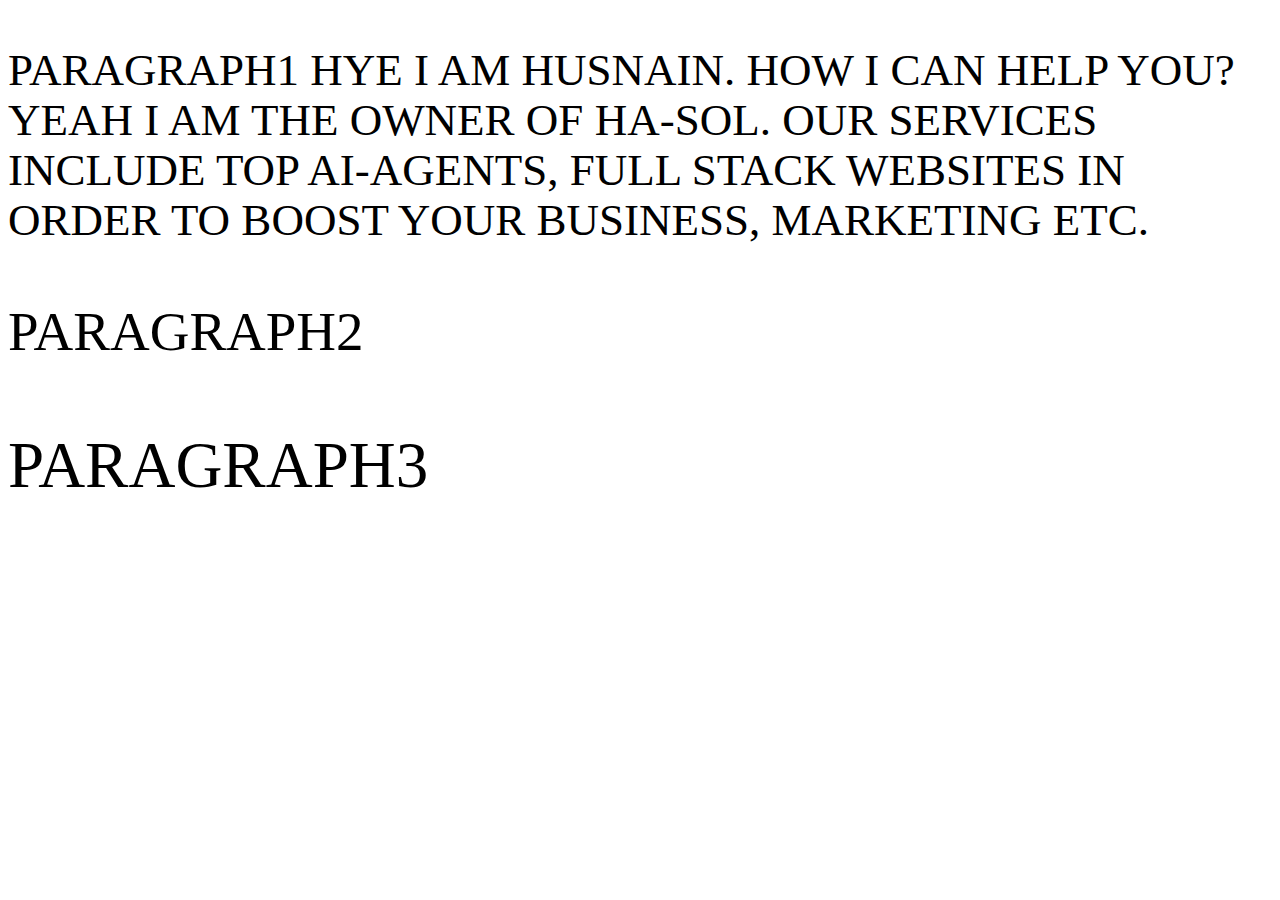
<file: index.html>
<!DOCTYPE html>
<html lang="en">
<head>
    <meta charset="UTF-8">
    <meta name="viewport" content="width=device-width, initial-scale=1.0">
    <title>Learning CSS</title>
    <!-- Internal Css -->
     <!-- <style>
        span{
            background-color: black;
            color: blanchedalmond;
            font-size: xx-large;
        }
     </style> -->
     <link rel="stylesheet" href="index.css">
</head>
<body>
   <!-- 1-> Inline styling applying css properties inside the html tag
    <h1 style="color:red">HELLO from HA-Sol</h1>
Internal css
    <span>Hye! Husnain from HA-Sol how i can help you?</span>
External css
 <h2>Haste make waste</h2>
 Id Selector
    <h3 id="headingone">
Hola! Kuma tale tale du
    </h3>
    Class Selector -->
<!-- <p class="sample-data"> -->
    <!-- HTml, Css, Js -->
<!-- </p> -->

<!-- <p>Lorem ipsum dolor sit amet, consectetur adipisicing elit. Animi, quo!</p> -->
<!-- <h1>Lorem ipsum dolor sit amet.</h1> -->
<!-- <a href="https://www.google.com">Click me</a> -->

<!-- Font weight -->
<!-- <h1 id="g1">heading1</h1>
<h1 id="g2">heading2</h1>
<h1 id="g3">heading3</h1>
<h1 id="g4">hedaing4</h1> -->

<p id="para1">Paragraph1 hye i am husnain. How i can help you? Yeah i am the owner of HA-Sol. Our services include top ai-agents, Full stack websites in order to boost your business, Marketing etc.</p>
<p id="para2">Paragraph2</p>
<p id="para3">Paragraph3</p>


</body>
</html>
</file>
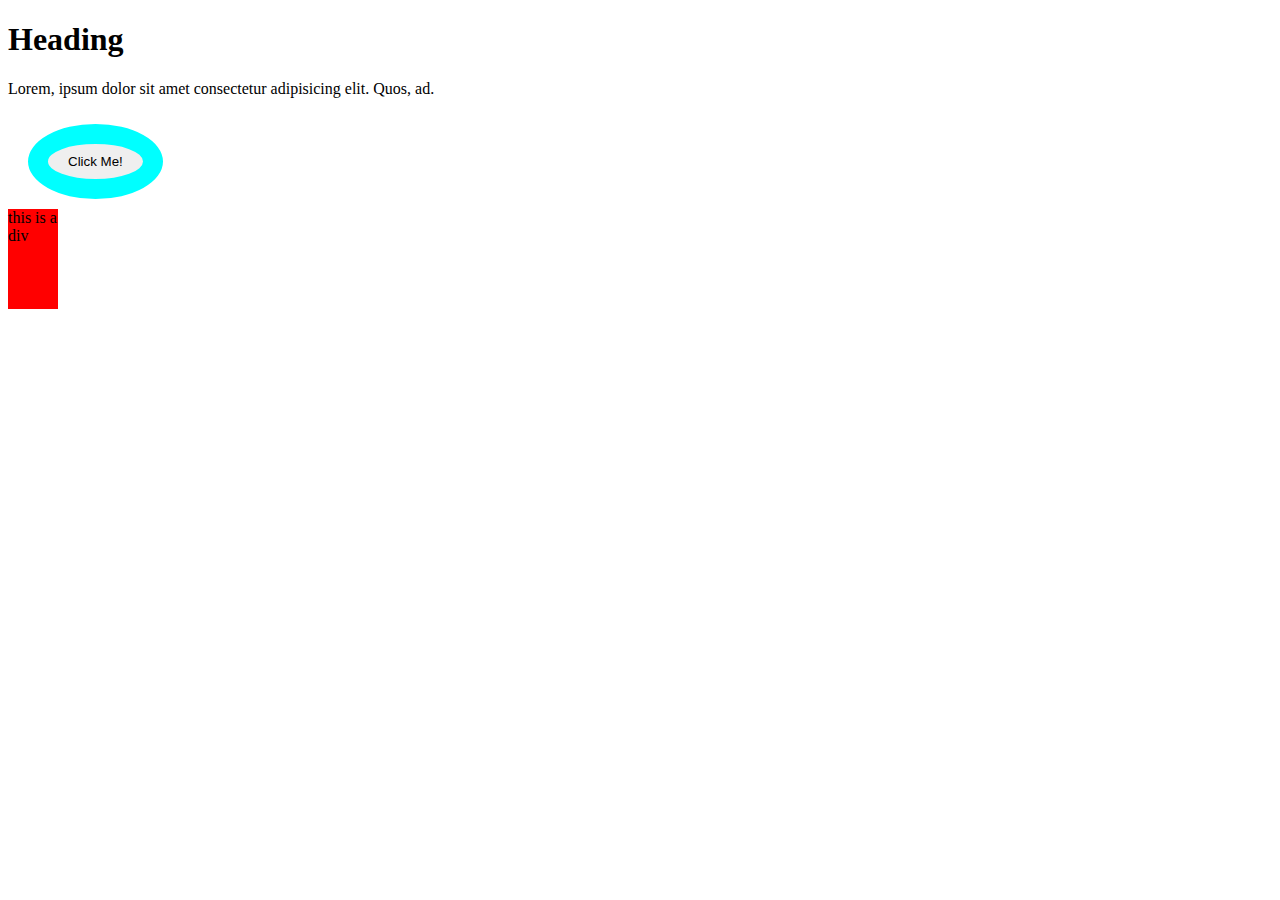
<file: boxmodel/index.html>
<!DOCTYPE html>
<html lang="en">
<head>
    <meta charset="UTF-8">
    <meta name="viewport" content="width=device-width, initial-scale=1.0">
    <title>Box Model in CSS</title>
    <link rel="stylesheet" href="index.css">
</head>
<body>
    <h1>Heading</h1>
    <p>Lorem, ipsum dolor sit amet consectetur adipisicing elit. Quos, ad.</p>
    <button>Click Me!</button>
    <div>
this is a div
    </div>
</body>
</html>
</file>
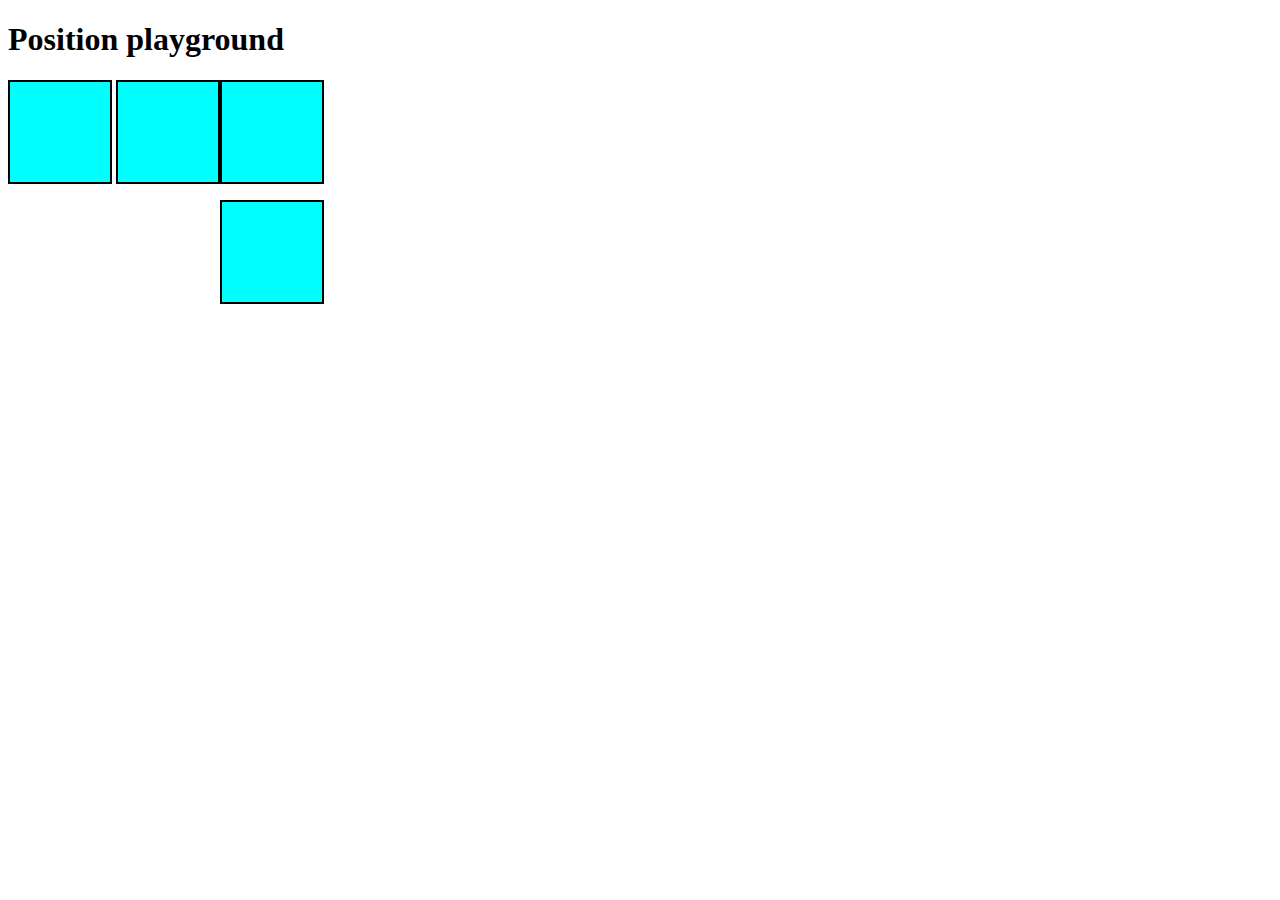
<file: display/index.html>
<!DOCTYPE html>
<html lang="en">
  <head>
    <meta charset="UTF-8" />
    <meta name="viewport" content="width=device-width, initial-scale=1.0" />
    <title>Display concepts</title>
    <link rel="stylesheet" href="iindex.css" />
  </head>
  <body>
    <!-- block element -->
    <!-- <div>this is a div</div> -->
    <!-- Inline element -->
    <!-- <button>Click me</button>  -->
    <!-- <h1>display playground</h1>
   <div style="background-color: red;">Box 1</div>
   <div style="background-color:chocolate ;">Box 2</div>
   <div style="background-color: aqua;">Box 3</div> -->
    <!-- <div>Hye Box here</div> -->

    <h1>Position playground</h1>
    
      <div id="box1"></div>
      <div id="box2"></div>
      <div id="box3"></div>
      <div id="box4"></div>
    
  </body>
</html>
</file>
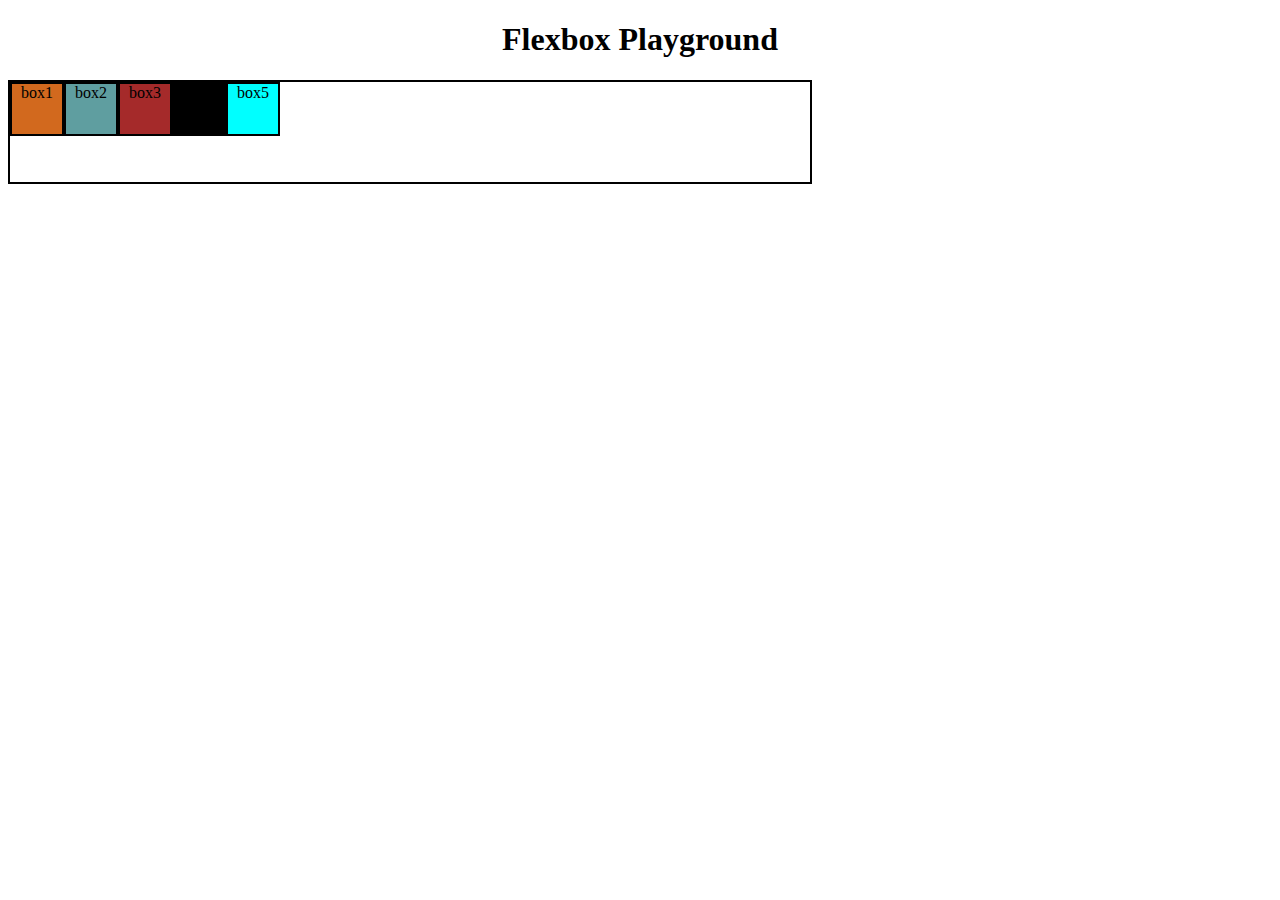
<file: Flexbox/index.html>
<!DOCTYPE html>
<html lang="en">
<head>
    <meta charset="UTF-8">
    <meta name="viewport" content="width=device-width, initial-scale=1.0">
    <title>Flexbox</title>
    <link rel="stylesheet" href="index.css">
</head>
<body>
    <h1>Flexbox Playground</h1>
    <div id="container">
<div id="box1">box1</div>
<div id="box2">box2</div>
<div id="box3">box3</div>
<div id="box4">box4</div>
<div id="box5">box5</div>

    </div>
</body>
</html>
</file>
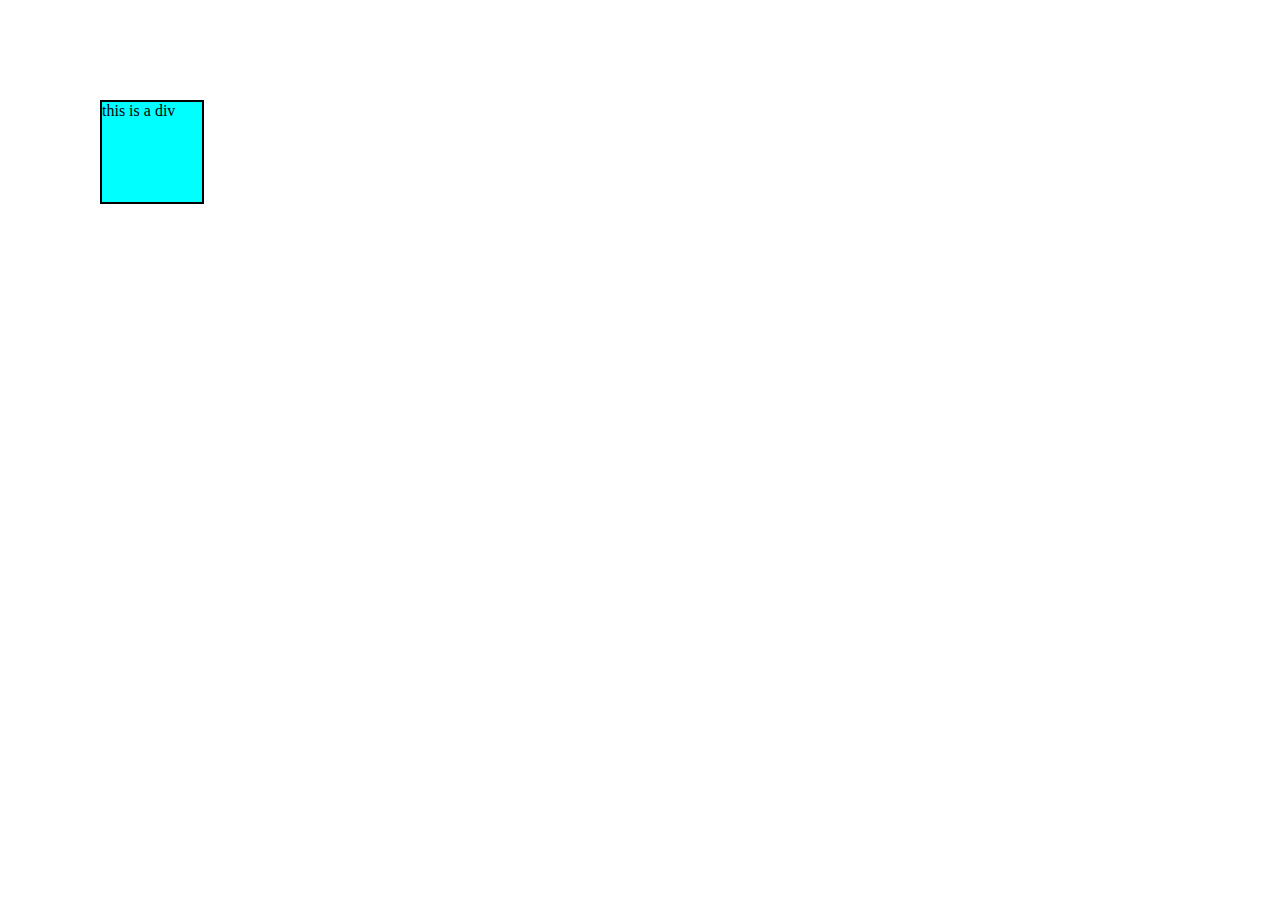
<file: level 5/index.html>
<!DOCTYPE html>
<html lang="en">
<head>
    <meta charset="UTF-8">
    <meta name="viewport" content="width=device-width, initial-scale=1.0">
    <title>Level 5</title>
    <link rel="stylesheet" href="index.css">
</head>
<body>
    <div>this is a div</div>
</body>
</html>
</file>
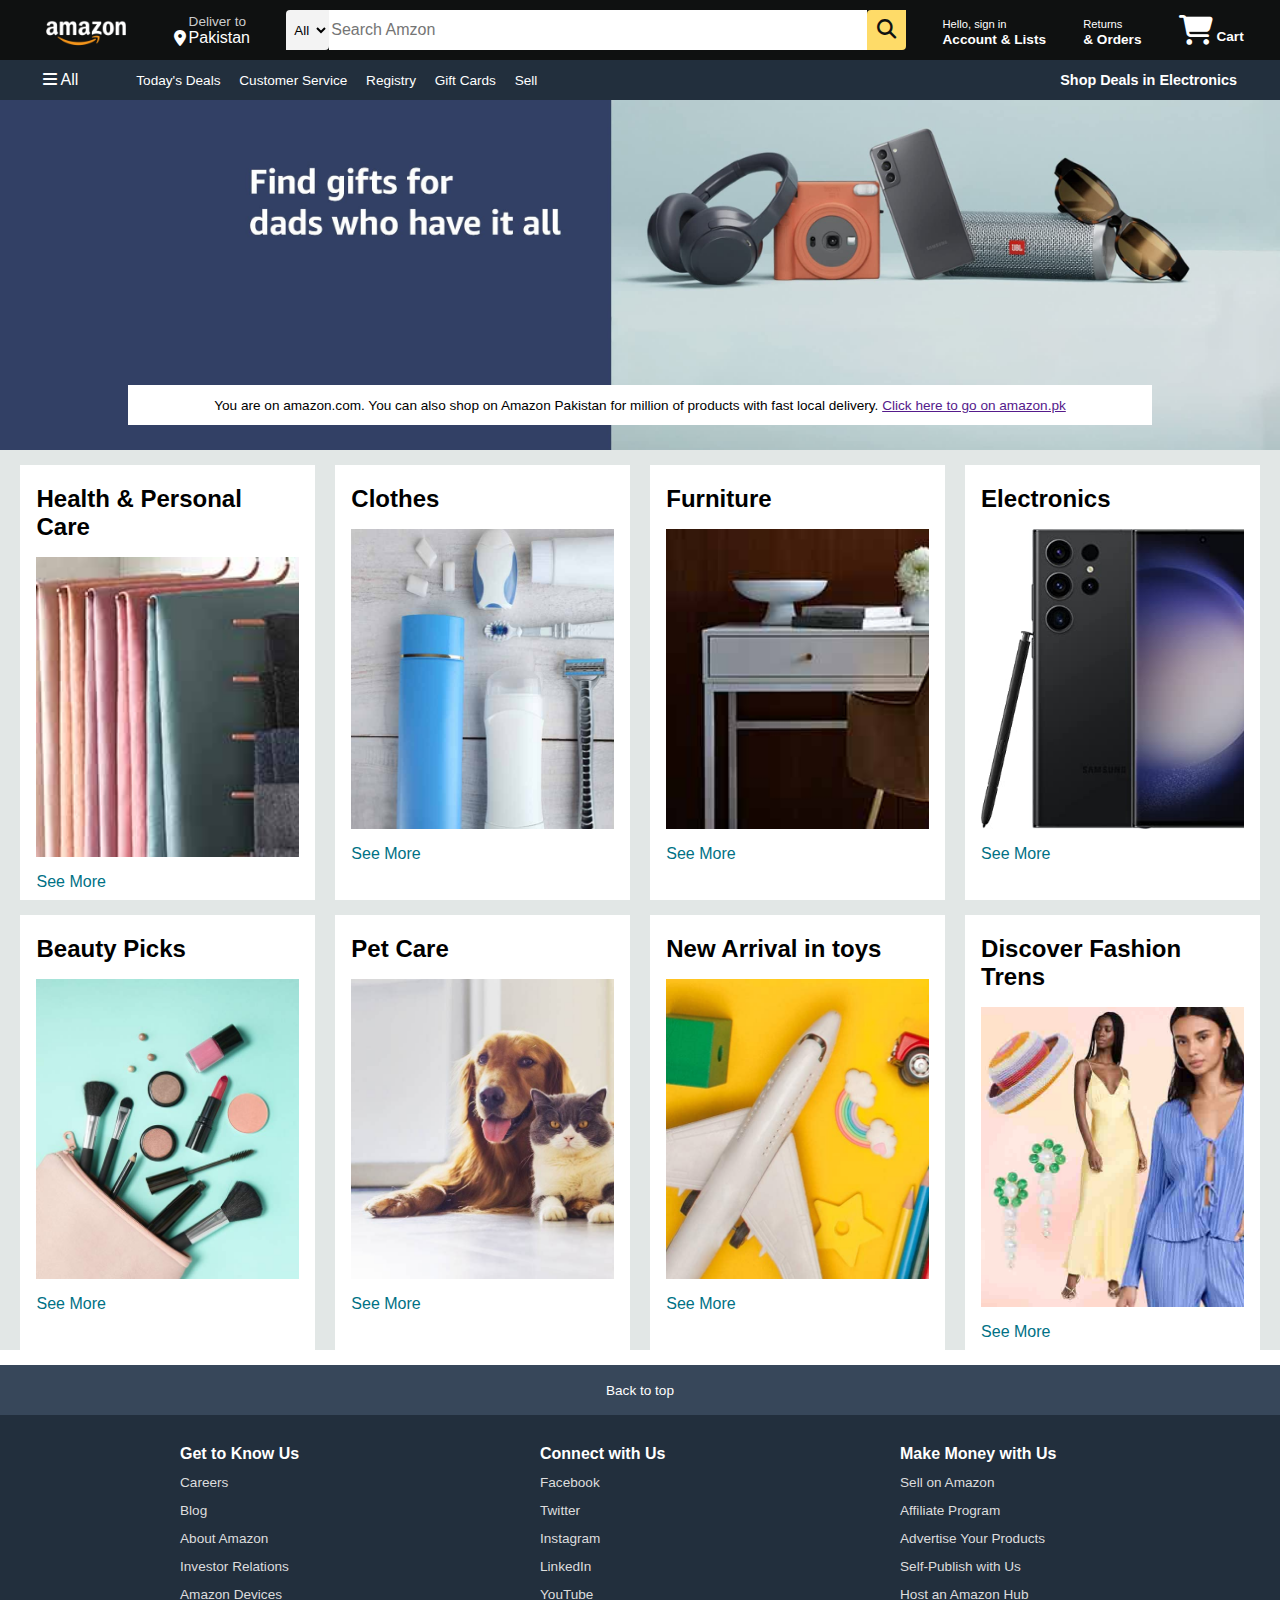
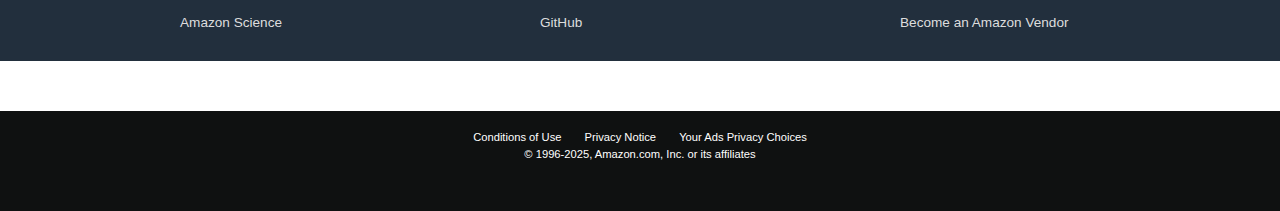
<file: Project/index.html>
<!DOCTYPE html>
<html lang="en">
  <head>
    <meta charset="UTF-8" />
    <meta name="viewport" content="width=device-width, initial-scale=1.0" />
    <title>Amazon</title>
    <link
      rel="stylesheet"
      href="https://cdnjs.cloudflare.com/ajax/libs/font-awesome/6.7.2/css/all.min.css"
      integrity="sha512-Evv84Mr4kqVGRNSgIGL/F/aIDqQb7xQ2vcrdIwxfjThSH8CSR7PBEakCr51Ck+w+/U6swU2Im1vVX0SVk9ABhg=="
      crossorigin="anonymous"
      referrerpolicy="no-referrer"
    />
    <link rel="stylesheet" href="index.css" />
  </head>
  <body>
    <!--Navbar  -->
    <header>
      <div class="navbar">
        <div class="nav-logo border">
          <div class="logo"></div>
        </div>

        <div class="nav-address border">
          <p class="add-first">Deliver to</p>
          <div class="add-icon">
            <i class="fa-solid fa-location-dot"></i>
            <p class="add-second">Pakistan</p>
          </div>
        </div>

        <div class="nav-search">
          <select class="search-select">
            <option>All</option>
          </select>
          <input placeholder="Search Amzon" class="search-input" />
          <div class="search-icon">
            <i class="fa-solid fa-magnifying-glass"></i>
          </div>
        </div>

        <div class="nav-signin border">
          <p><span>Hello, sign in</span></p>
          <p class="nav-second">Account & Lists</p>
        </div>

        <div class="nav-return border">
          <p><span>Returns</span></p>
          <p class="nav-second">& Orders</p>
        </div>

        <div class="nav-cart border">
          <i class="fa-solid fa-cart-shopping"></i>
          Cart
        </div>
      </div>
      <div class="panel">
        <div class="panel-all">
          <i class="fa-solid fa-bars"></i>
          All
        </div>
        <div class="panel-ops">
          <p>Today's Deals</p>
          <p>Customer Service</p>
          <p>Registry</p>
          <p>Gift Cards</p>
          <p>Sell</p>
        </div>
        <div class="panel-deals">Shop Deals in Electronics</div>
      </div>
    </header>

    <div class="hero-section">
      <div class="hero-message">
        <p>
          You are on amazon.com. You can also shop on Amazon Pakistan for
          million of products with fast local delivery.
          <a href="">Click here to go on amazon.pk</a>
        </p>
      </div>
    </div>

    <div class="shop-section">
      <div class="box">
        <div class="box-content">
          <h2>Health & Personal Care</h2>
          <div
            class="box-img"
            style="background-image: url('./images/box1_image.jpg')"
          ></div>
          <p>See More</p>
        </div>
      </div>
      <div class="box">
        <div class="box-content">
          <h2>Clothes</h2>
          <div
            class="box-img"
            style="background-image: url('./images/box2_image.jpg')"
          ></div>
          <p>See More</p>
        </div>
      </div>
      <div class="box">
        <div class="box-content">
          <h2>Furniture</h2>
          <div
            class="box-img"
            style="background-image: url('./images/box3_image.jpg')"
          ></div>
          <p>See More</p>
        </div>
      </div>
      <div class="box">
        <div class="box-content">
          <h2>Electronics</h2>
          <div
            class="box-img"
            style="background-image: url('./images/box4_image.jpg')"
          ></div>
          <p>See More</p>
        </div>
      </div>
      <div class="box">
        <div class="box-content">
          <h2>Beauty Picks</h2>
          <div
            class="box-img"
            style="background-image: url('./images/box5_image.jpg')"
          ></div>
          <p>See More</p>
        </div>
      </div>
      <div class="box">
        <div class="box-content">
          <h2>Pet Care</h2>
          <div
            class="box-img"
            style="background-image: url('./images/box6_image.jpg')"
          ></div>
          <p>See More</p>
        </div>
      </div>
      <div class="box">
        <div class="box-content">
          <h2>New Arrival in toys</h2>
          <div
            class="box-img"
            style="background-image: url('./images/box7_image.jpg')"
          ></div>
          <p>See More</p>
        </div>
      </div>
      <div class="box">
        <div class="box-content">
          <h2>Discover Fashion Trens</h2>
          <div
            class="box-img"
            style="background-image: url('./images/box8_image.jpg')"
          ></div>
          <p>See More</p>
        </div>
      </div>
    </div>

  <footer>
  <div class="foot-panel1">Back to top</div>

  <div class="foot-panel2">
    <!-- Column 1 -->
    <div>
      <p>Get to Know Us</p>
      <ul>
        <li><a href="">Careers</a></li>
        <li><a href="">Blog</a></li>
        <li><a href="">About Amazon</a></li>
        <li><a href="">Investor Relations</a></li>
        <li><a href="">Amazon Devices</a></li>
        <li><a href="">Amazon Science</a></li>
      </ul>
    </div>

    <!-- Column 2 -->
    <div>
      <p>Connect with Us</p>
      <ul>
        <li><a href="">Facebook</a></li>
        <li><a href="">Twitter</a></li>
        <li><a href="">Instagram</a></li>
        <li><a href="">LinkedIn</a></li>
        <li><a href="">YouTube</a></li>
        <li><a href="">GitHub</a></li>
      </ul>
    </div>

    <!-- Column 3 -->
    <div>
      <p>Make Money with Us</p>
      <ul>
        <li><a href="">Sell on Amazon</a></li>
        <li><a href="">Affiliate Program</a></li>
        <li><a href="">Advertise Your Products</a></li>
        <li><a href="">Self-Publish with Us</a></li>
        <li><a href="">Host an Amazon Hub</a></li>
        <li><a href="">Become an Amazon Vendor</a></li>
      </ul>
    </div>
  </div>

 <!-- FOOTER PANEL 3 -->
<div class="foot-panel-3">
  <div class="logo"></div>
</div>

<!-- FOOTER PANEL 4 -->
<div class="foot-panel-4">
  <div class="pages">
    <a href="#">Conditions of Use</a>
    <a href="#">Privacy Notice</a>
    <a href="#">Your Ads Privacy Choices</a>
  </div>
  <div class="copyright">
    © 1996-2025, Amazon.com, Inc. or its affiliates
  </div>
</div>

</footer>


  </body>
</html>
</file>
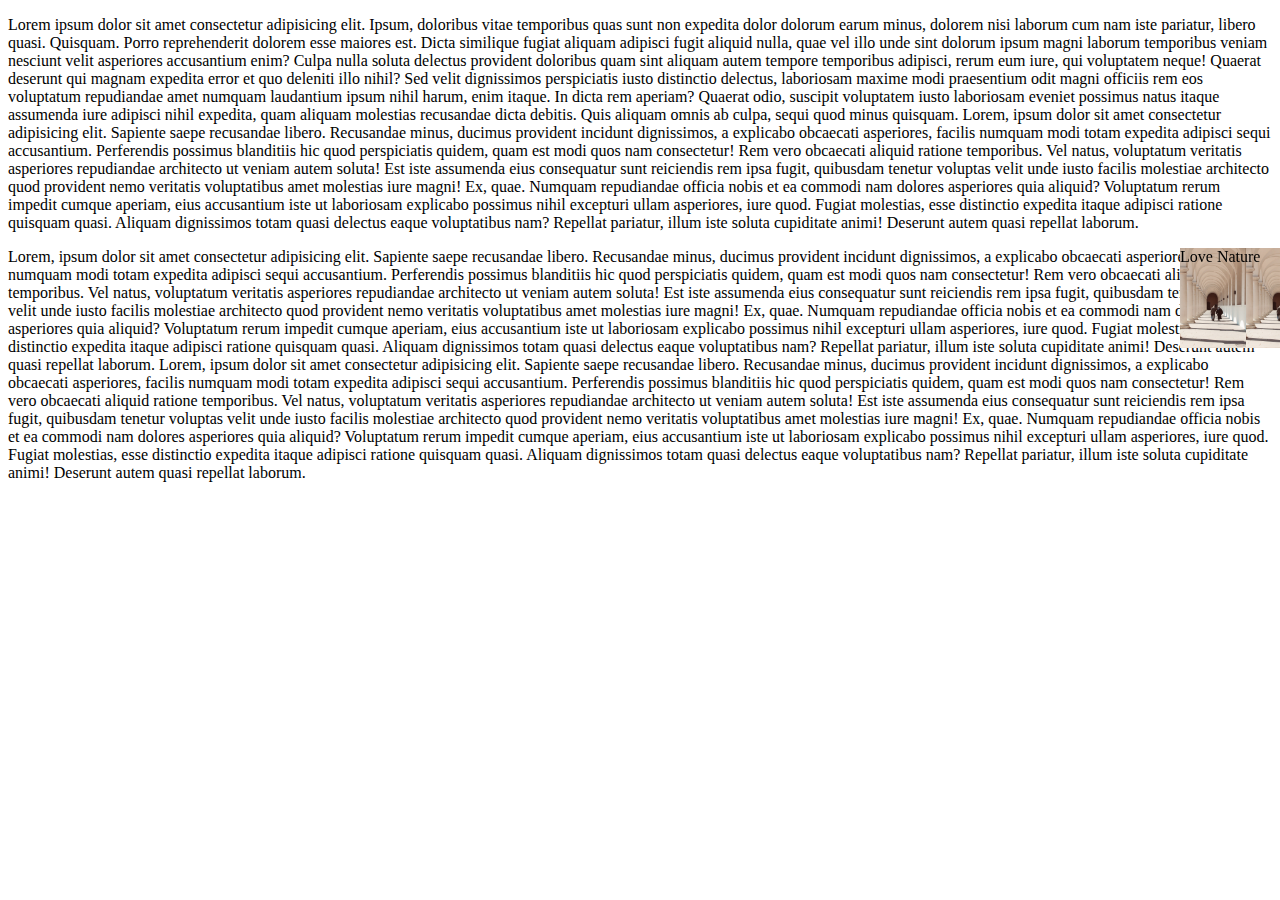
<file: practiceset/prcaticeset5/index.html>
<!DOCTYPE html>
<html lang="en">
<head>
    <meta charset="UTF-8">
    <meta name="viewport" content="width=device-width, initial-scale=1.0">
    <title>Practice Set 5</title>
    <link rel="stylesheet" href="index.css">
</head>
<body>
<!-- Create the following layout using the given html.
1) Give the div a height, and width & some background image.
2) Use the appropriate poition property for the div element to place it at the right end of the page. (The div should not move even on scroll ) .-->



    <p>Lorem ipsum dolor sit amet consectetur adipisicing elit. Ipsum, doloribus vitae temporibus quas sunt non expedita dolor dolorum earum minus, dolorem nisi laborum cum nam iste pariatur, libero quasi. Quisquam.
    Porro reprehenderit dolorem esse maiores est. Dicta similique fugiat aliquam adipisci fugit aliquid nulla, quae vel illo unde sint dolorum ipsum magni laborum temporibus veniam nesciunt velit asperiores accusantium enim?
    Culpa nulla soluta delectus provident doloribus quam sint aliquam autem tempore temporibus adipisci, rerum eum iure, qui voluptatem neque! Quaerat deserunt qui magnam expedita error et quo deleniti illo nihil?
    Sed velit dignissimos perspiciatis iusto distinctio delectus, laboriosam maxime modi praesentium odit magni officiis rem eos voluptatum repudiandae amet numquam laudantium ipsum nihil harum, enim itaque. In dicta rem aperiam?
    Quaerat odio, suscipit voluptatem iusto laboriosam eveniet possimus natus itaque assumenda iure adipisci nihil expedita, quam aliquam molestias recusandae dicta debitis. Quis aliquam omnis ab culpa, sequi quod minus quisquam.
Lorem, ipsum dolor sit amet consectetur adipisicing elit. Sapiente saepe recusandae libero. Recusandae minus, ducimus provident incidunt dignissimos, a explicabo obcaecati asperiores, facilis numquam modi totam expedita adipisci sequi accusantium.
    Perferendis possimus blanditiis hic quod perspiciatis quidem, quam est modi quos nam consectetur! Rem vero obcaecati aliquid ratione temporibus. Vel natus, voluptatum veritatis asperiores repudiandae architecto ut veniam autem soluta!
    Est iste assumenda eius consequatur sunt reiciendis rem ipsa fugit, quibusdam tenetur voluptas velit unde iusto facilis molestiae architecto quod provident nemo veritatis voluptatibus amet molestias iure magni! Ex, quae.
    Numquam repudiandae officia nobis et ea commodi nam dolores asperiores quia aliquid? Voluptatum rerum impedit cumque aperiam, eius accusantium iste ut laboriosam explicabo possimus nihil excepturi ullam asperiores, iure quod.
    Fugiat molestias, esse distinctio expedita itaque adipisci ratione quisquam quasi. Aliquam dignissimos totam quasi delectus eaque voluptatibus nam? Repellat pariatur, illum iste soluta cupiditate animi! Deserunt autem quasi repellat laborum.
</p>
    <div>
Love Nature
    </div>
    <p>Lorem, ipsum dolor sit amet consectetur adipisicing elit. Sapiente saepe recusandae libero. Recusandae minus, ducimus provident incidunt dignissimos, a explicabo obcaecati asperiores, facilis numquam modi totam expedita adipisci sequi accusantium.
    Perferendis possimus blanditiis hic quod perspiciatis quidem, quam est modi quos nam consectetur! Rem vero obcaecati aliquid ratione temporibus. Vel natus, voluptatum veritatis asperiores repudiandae architecto ut veniam autem soluta!
    Est iste assumenda eius consequatur sunt reiciendis rem ipsa fugit, quibusdam tenetur voluptas velit unde iusto facilis molestiae architecto quod provident nemo veritatis voluptatibus amet molestias iure magni! Ex, quae.
    Numquam repudiandae officia nobis et ea commodi nam dolores asperiores quia aliquid? Voluptatum rerum impedit cumque aperiam, eius accusantium iste ut laboriosam explicabo possimus nihil excepturi ullam asperiores, iure quod.
    Fugiat molestias, esse distinctio expedita itaque adipisci ratione quisquam quasi. Aliquam dignissimos totam quasi delectus eaque voluptatibus nam? Repellat pariatur, illum iste soluta cupiditate animi! Deserunt autem quasi repellat laborum.
Lorem, ipsum dolor sit amet consectetur adipisicing elit. Sapiente saepe recusandae libero. Recusandae minus, ducimus provident incidunt dignissimos, a explicabo obcaecati asperiores, facilis numquam modi totam expedita adipisci sequi accusantium.
    Perferendis possimus blanditiis hic quod perspiciatis quidem, quam est modi quos nam consectetur! Rem vero obcaecati aliquid ratione temporibus. Vel natus, voluptatum veritatis asperiores repudiandae architecto ut veniam autem soluta!
    Est iste assumenda eius consequatur sunt reiciendis rem ipsa fugit, quibusdam tenetur voluptas velit unde iusto facilis molestiae architecto quod provident nemo veritatis voluptatibus amet molestias iure magni! Ex, quae.
    Numquam repudiandae officia nobis et ea commodi nam dolores asperiores quia aliquid? Voluptatum rerum impedit cumque aperiam, eius accusantium iste ut laboriosam explicabo possimus nihil excepturi ullam asperiores, iure quod.
    Fugiat molestias, esse distinctio expedita itaque adipisci ratione quisquam quasi. Aliquam dignissimos totam quasi delectus eaque voluptatibus nam? Repellat pariatur, illum iste soluta cupiditate animi! Deserunt autem quasi repellat laborum.</p>
</body>
</html>
</file>
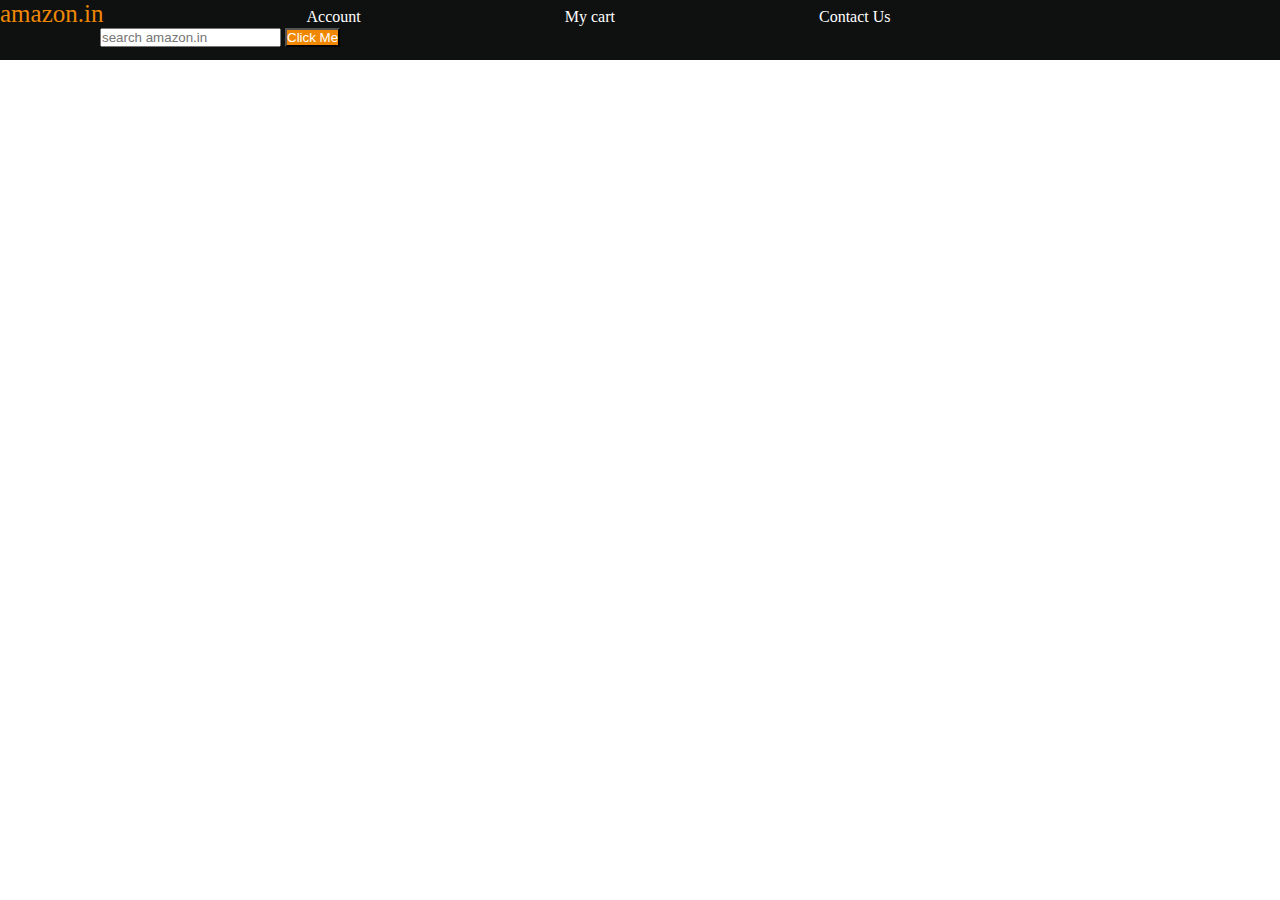
<file: practiceset/boxmodelset.html>
<!DOCTYPE html>
<html lang="en">
<head>
    <meta charset="UTF-8">
    <meta name="viewport" content="width=device-width, initial-scale=1.0">
    <title>Box model practice set</title>
    <link rel="stylesheet" href="boxmodelset.css">
</head>
<body>
    <!-- Create a div with height & width of 100px. Set it's background color to green & the border radius to 50% -->
     <!-- <div>

     </div> -->

     <!-- create the followinf navbar -->
      <div id="navbar">
<a id="logo">amazon.in</a>
<a >Account</a>
<a >My cart</a>
<a >Contact Us</a>

    <input placeholder="search amazon.in">
    <button>Click Me</button>

</div>

</body>
</html>
</file>
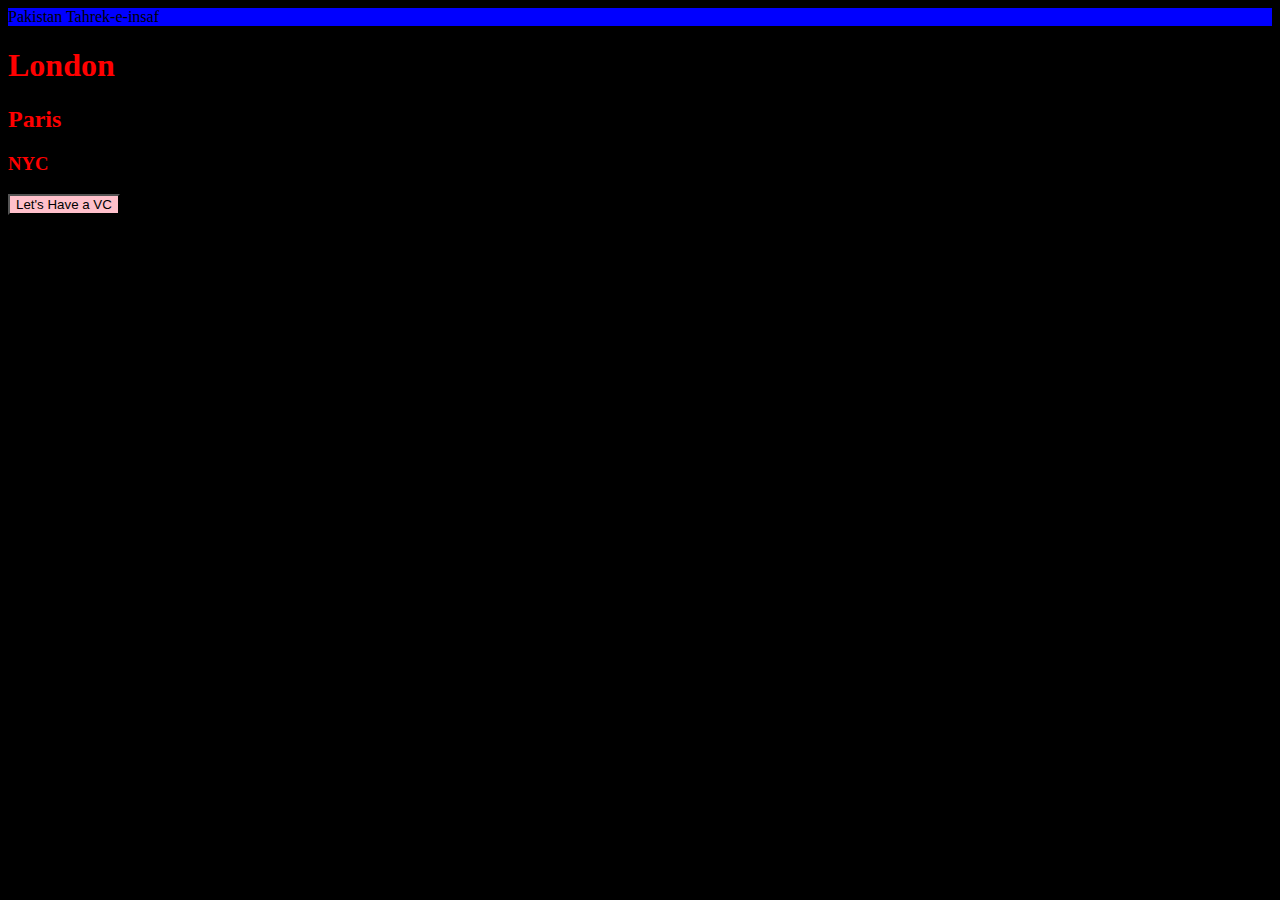
<file: practiceset/practice.html>
<!DOCTYPE html>
<html lang="en">
<head>
    <meta charset="UTF-8">
    <meta name="viewport" content="width=device-width, initial-scale=1.0">
    <title>Practice set</title>
    <link rel="stylesheet" href="pracatice.css">
    <style>
        Button{
            background-color: blue;
        }
    </style>
</head>
<body>
    <!-- Practice set 1: Create a simple div with the id of box. Add some text in it. Set it background color to blue -->
     <div id="box">
Pakistan Tahrek-e-insaf
     </div>
     <!-- Practice set 2: Create 3 headings with h1, h2, h3. Give them all a class "heading" & set color of"heading" to red.-->
<h1 class="heading">London</h1>
<h2 class="heading">Paris</h2>
<h3 class="heading">NYC</h3>
<!-- Practice set 3: Create a button & set its background color to: 
 green using css stylesheet
 blue using <style> tag
pink using inline style -->
<Button style="background-color: pink;">Let's Have a VC</Button>
    </body>
</html>
</file>
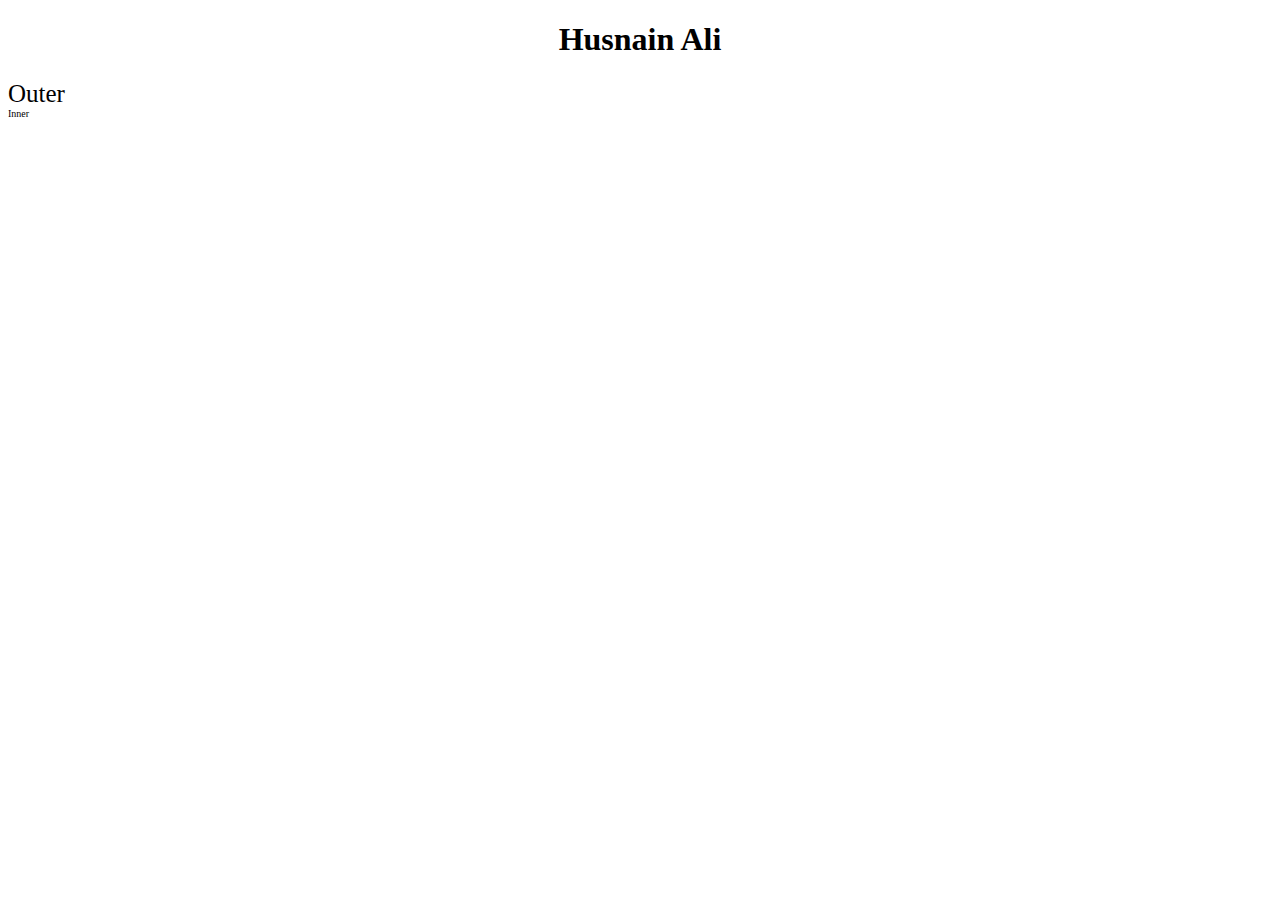
<file: practiceset/practiceset2.html>
<!DOCTYPE html>
<html lang="en">
<head>
    <meta charset="UTF-8">
    <meta name="viewport" content="width=device-width, initial-scale=1.0">
    <title>Practice Set 2</title>
    <link rel="stylesheet" href="practiceset2.css">
</head>
<body>
    <!-- Craete a heading on the page with all of it's text capitalize by default. -->
    <h1>husnain ali</h1>

    <!-- Set the font family of all the content in the document to "Times New Roman" -->
     

     <!-- Create one div inside another div.
      Set & text "outer" for the first one & "inner" for the second one.
      Set the outer div text size to 25 px & inner div text size to 10px -->

      <div id="outer">
        Outer
        <div id="inner">
Inner
        </div>
      </div>
</body>
</html>
</file>
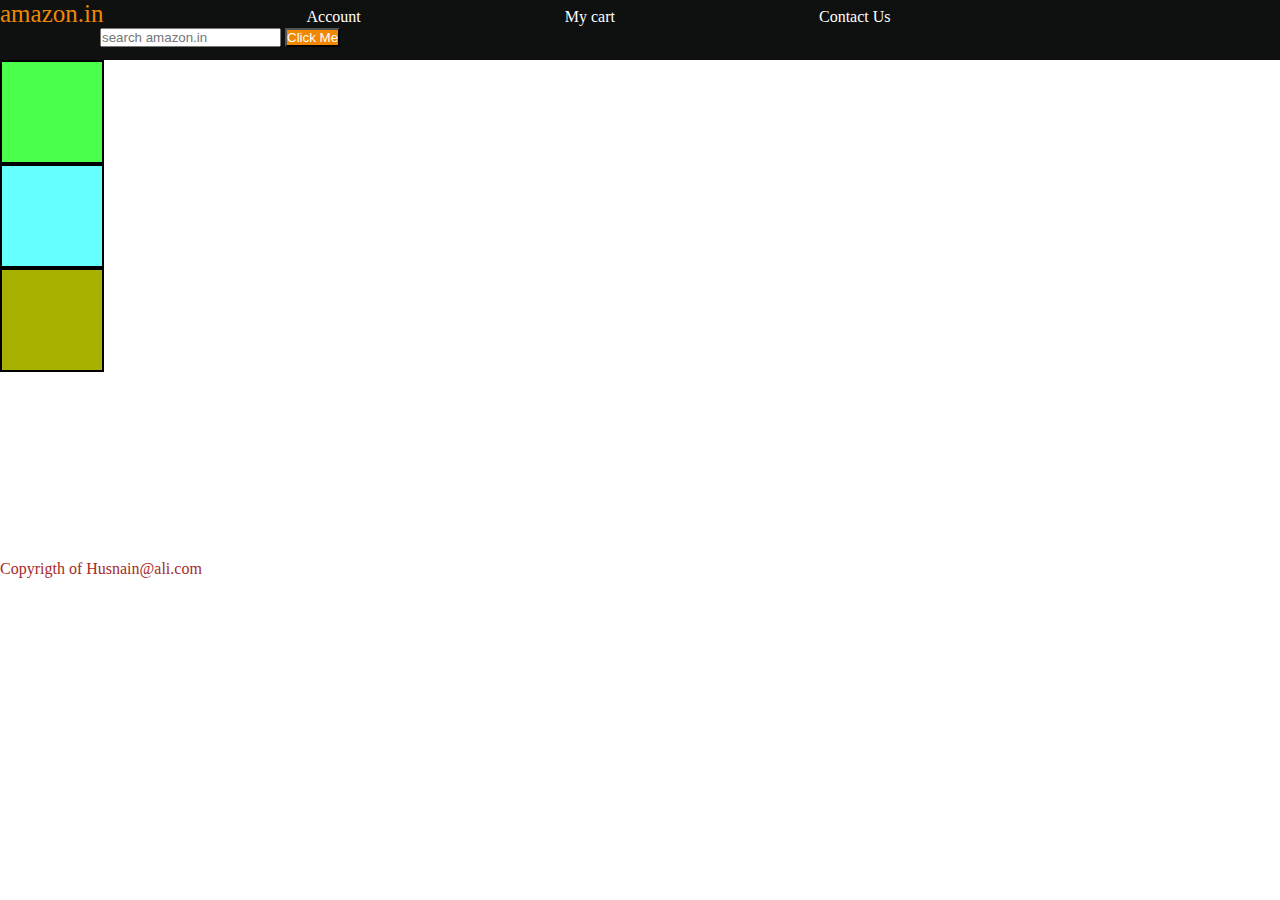
<file: practiceset/display/display.html>
<!DOCTYPE html>
<html lang="en">
<head>
    <meta charset="UTF-8">
    <meta name="viewport" content="width=device-width, initial-scale=1.0">
    <title>Display practice set</title>
    <link rel="stylesheet" href="display.css">
</head>
<body>
    <!-- Create a web page layout with a header,a footer & a content area containing 3 divs. Set the height & width of divs to 100px (add the pprevious navbar in the header) -->
<header>
        <div id="navbar">
<a id="logo">amazon.in</a>
<a >Account</a>
<a >My cart</a>
<a >Contact Us</a>

    <input placeholder="search amazon.in">
    <button>Click Me</button>

</div>
</header>
<div id="content">
    <div class="contentbox" style="background-color:rgba(0, 255, 0, 0.7);"></div>
    <div class="contentbox"  style="background-color:rgba(0, 255, 255, 0.6)"></div>
    <div class="contentbox"  style="background-color:rgba(166,177 , 0, 1)"></div>
</div>
<footer style="color: brown;">
    Copyrigth of Husnain@ali.com
</footer>
</body>
</html>
</file>
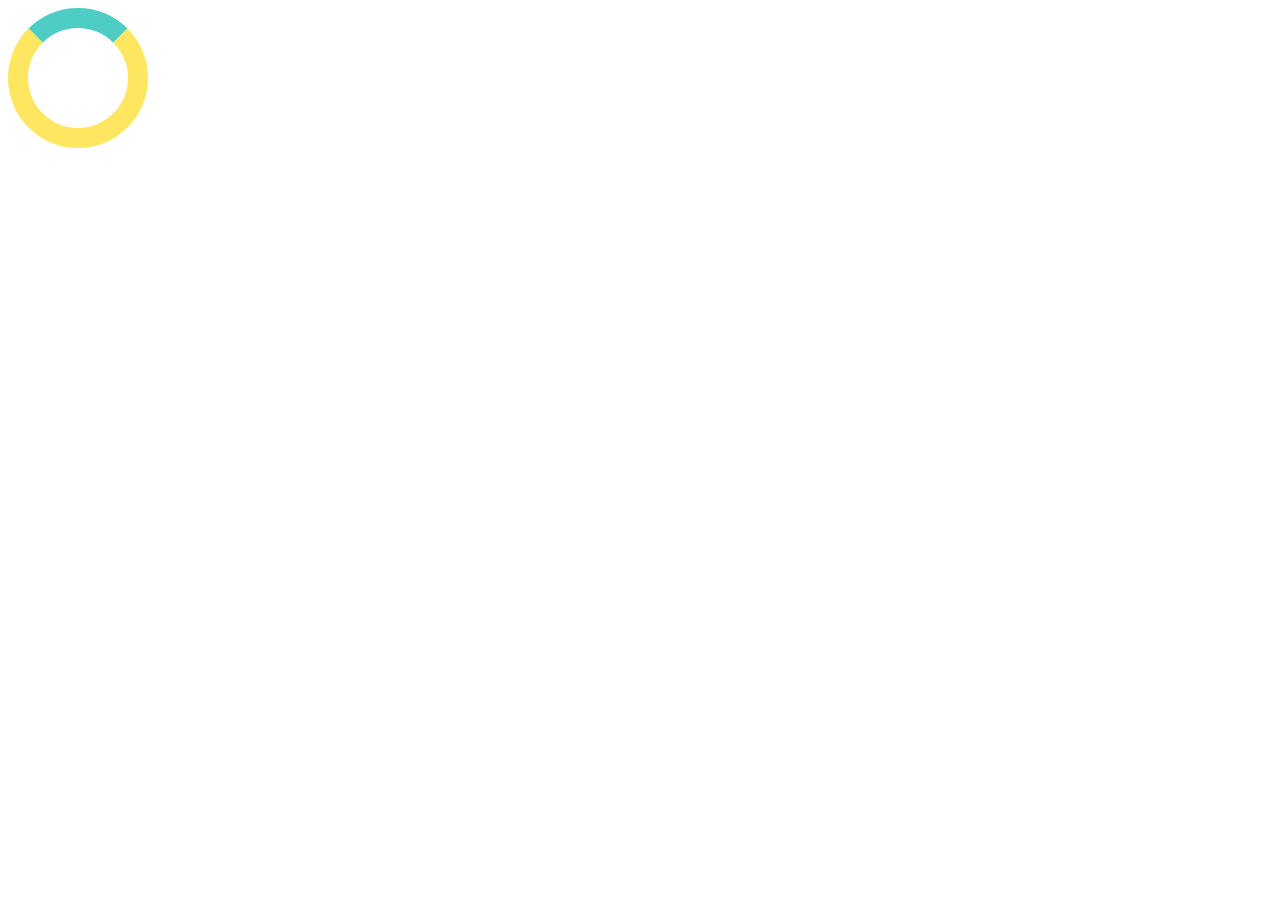
<file: practiceset/practiceset8/iindex.html>
<!DOCTYPE html>
<html lang="en">
<head>
    <meta charset="UTF-8">
    <meta name="viewport" content="width=device-width, initial-scale=1.0">
    <title>Practice set 8</title>
    <link rel="stylesheet" href="index.css">
</head>
<body>
    <!-- Create a simple loader using css
     
    Step 1: Craete a div with circular  shape &  a thick border from one and (top/bottom/left/right)
    Step2: To make it spin create an animation which transforms it from 0deg to 360deg
    Step 3: Add the animation property to the loader with infinite duration
    -->
    <div class="loader">

    </div>
</body>
</html>
</file>
<file: index.css>
/* Universal Selector
*{
    background-color: rgb(197, 165, 165);
} */
/* Element Selector */
/* h2{
    color: deepskyblue;
} */
/* Id selector */
/* #headingone{
    color: brown;
}
.sample-data{
    color: crimson;
} */

/* TEXT properties */
 /* p{
    text-align: center;
    text-decoration: overline;
 } */
 /* h1
{
text-align: center;
text-decoration: line-through;
} */
/* a{
    text-decoration: none; */

    /* font weight */
/* }
#g1{
font-weight:100;
font-family: Arial, Helvetica, sans-serif;
}
#g2{
    font-weight:400;
    font-family: 'Courier New', Courier, monospace;
}
#g3{
    font-weight:700;
    font-family: 'Times New Roman', Times, serif;
}
#g4{
    font-weight:900;
    font-family: cursive;
} */
/* Units in css 
Absolute units: Pixels
*/
#para1{
    font-size: 45px;
    line-height: 50px;
    text-transform: uppercase;
}
#para2{
    font-size: 55px;
    text-transform: uppercase;

}
#para3{
    font-size: 65px;
    text-transform: uppercase;

}
</file>
<file: boxmodel/index.css>
/* Height and width */
div{
    height: 100px;
    width: 50px;
    background-color: red;
}
/* Border */
button{
    /* border-width: 30px;
    border-style: solid;
    border-color: aqua;
    border-radius: 25px; */
border: 20px solid aqua;
border-radius: 50%;
padding: 10px 20px;
margin: 10px 20px;
}
</file>
<file: display/iindex.css>
/* div{
    width: 100px;
    height: 100px;
    margin: 25px;
    padding: 25px;
    display: inline-block;
    visibility: none;
} */

 /* rgba */
 /* div{
width: 100px;
height: 100px;
margin: 25px;
padding: 25px;
background-color: rgba(225, 0, 255, 0.5);
 } */

 /* position */
 div{
    width: 100px;
    height: 100px;
    background-color: aqua;
    border: 2px solid black;
    display: inline-block;
 }
 #box1{
position: static;
 }
 #box2{
    position: relative;
 }
 #box3{
    position: absolute;
    top: 200px;
 }
 #box4{
    position : fixed;
 }
</file>
<file: Flexbox/index.css>
body{
    text-align: center;
}
div{
    height: 50px;
    width: 50px;
    display: inline-block;
    border: 2px solid black;
}
#container{
    width: 800px;
    height: 100px;
    display: flex;
    /* flex-direction: column; */
    /* flex-direction: column-reverse; */
    flex-direction: row;
   /* justify-content: space-around;  */
   /* justify-content: space-between; */
   /* justify-content: space-evenly; */
    /* flex-direction: row-reverse; */
}
#box1{
background-color: chocolate;
}
#box2{
background-color: cadetblue;
}
#box3{
background-color: brown;
}
#box4{
background-color: black;
}
#box5{
    background-color: aqua;
}
</file>
<file: level 5/index.css>
/* Transition
div{
    height: 100px;
    width: 100px;
    background-color: aqua;
    border: 2px solid black;
/* transition: all;
transition-duration: 3s;    
transition-timing-function: ease-in-out;
transition-delay: 1s; */
/* transition: all 2s ease-in 1s; */
/* position: absolute;
top: 100px;
left: 100px; */
/* CSS Transform */
/* transform: rotate(45deg); */
/* transform :scale (0, 2); */
/* transition: all 2s ease-in;
} */
/* Pseudo class
div:hover{
    background-color: brown;
    color: white; */
/* transform: translate(50px); */
/* border: 3px solid red; */
/* transform: skew(100deg);
    font-size: 20px;
    
} */

/* Animations */
div {
  height: 100px;
  width: 100px;
  background-color: aqua;
  border: 2px solid black;
  position: absolute;
  top: 100px;
  left: 100px;
  /* animation-name: colorAnimate;
    animation-duration: 0.25s;
    animation-timing-function: ease-in;
animation-delay: 0s;
animation-iteration-count: infinite;
animation-direction: reverse; */
  animation: colorAnimate 2s linear 3s infinite normal;
}
@keyframes colorAnimate {
  from {
    left: 0px;
    background-color: yellow;
  }
  to {
    left: 200px;
    background-color: red;
  }
}
</file>
<file: Project/index.css>
* {
  margin: 0;
  font-family: Arial;
  border: border-box;
}
.navbar {
  height: 60px;
  background-color: #0f1111;
  color: white;
  display: flex;
  align-items: center;
  justify-content: space-evenly;
}
.nav-logo {
  height: 50px;
  width: 100px;
}
.logo {
  background-image: url("./images/amazon_logo.png");
  background-size: cover;
  height: 50px;
  width: 100%;
}
.border {
  border: 1.5px solid transparent;
}
.border :hover {
  border: 1.5px solid white;
}
/* Box 2 */
.add-first {
  color: #cccccc;
  font-size: 0.85rem;
  margin-left: 15px;
}
.add-second {
  font-size: 1rem;
  margin-left: 3px;
}
.add-icon {
  display: flex;
  align-items: center;
}

/* Box 3 */
.nav-search {
  display: flex;
  justify-content: space-evenly;
  width: 620px;
  height: 40px;
  border-radius: 4px;
}
.search-select {
  background-color: #f3f3f3;
  width: 50px;
  text-align: center;
  border-top-left-radius: 4px;
  border-bottom-right-radius: 4px;
  border: none;
}
.search-input {
  width: 100%;
  font-size: 1rem;
  border: none;
}
.search-icon {
  width: 45px;
  display: flex;
  justify-content: center;
  align-items: center;
  font-size: 1.2rem;
  background-color: #fedb68;
  border-top-left-radius: 4px;
  border-bottom-right-radius: 4px;
  color: #0f1111;
}
.nav-search:hover {
  border: 2px solid orange;
}
/* box 4 */
span {
  font-size: 0.7rem;
}
.nav-second {
  font-size: 0.85rem;
  font-weight: 700;
}
/* Box 5 */
.nav-cart i {
  font-size: 30px;
}
.nav-cart {
  font-size: 0.85rem;
  font-weight: 700;
}

/* panel */
.panel {
  height: 40px;
  background-color: #222f3d;
  display: flex;
  color: white;
  align-items: center;
  justify-content: space-evenly;
}
.panel-ops p {
  display: inline;
  margin-left: 15px;
}
.panel-ops {
  width: 70%;
  font-size: 0.85rem;
}
.panel-deals {
  font-size: 0.9rem;
  font-weight: 700;
}

/* hero section */
.hero-section {
  background-image: url(./images/hero_image.jpg);
  background-size: cover;
  height: 350px;
  display: flex;
  justify-content: center;
  align-items: flex-end;
}
.hero-message {
  background-color: white;
  color: black;
  height: 40px;
  display: flex;
  align-items: center;
  justify-content: center;
  font-size: 0.85rem;
  width: 80%;
  margin-bottom: 25px;
}
.hero-msg a {
  color: #007185;
}

/* Shop section */
.shop-section {
  display: flex;
  flex-wrap: wrap;
  justify-content: space-evenly;
  background-color: #e2e7e6;
}
.box {
  height: 400px;
  width: 23%;
  background-color: white;
  padding: 20px 0 15px;
  margin-top: 15px;
}
.box-img {
  height: 300px;
  background-size: cover;
  margin-top: 1rem;
  margin-bottom: 1rem;
}
.box-content {
  margin-left: 1rem;
  margin-right: 1rem;
}
.box-content p {
  color: #007185;
}

/* footer */
footer {
  margin-top: 15px;
  font-family: Arial, sans-serif;
}

.foot-panel1 {
  background-color: #37475a;
  color: white;
  height: 50px;
  display: flex;
  justify-content: center;
  align-items: center;
  font-size: 0.85rem;
  cursor: pointer;
}

.foot-panel2 {
  background-color: #222f3d;
  color: white;
  padding: 30px 20px;
  display: flex;
  justify-content: space-evenly;
  flex-wrap: wrap;
}

.foot-panel2 div {
  width: 200px;
}

.foot-panel2 p {
  font-weight: bold;
  font-size: 1rem;
}

ul {
  list-style: none;
  padding: 0;
  margin-top: 10px;
}

ul li {
  margin-top: 10px;
}

ul a {
  font-size: 0.85rem;
  color: #dddddd;
  text-decoration: none;
}

ul a:hover {
  text-decoration: underline;
}
.foot-panel-4 {
  background-color: #0f1111;
  color: white;
  height: 80px;
  font-size: 0.7rem;
  text-align: center;
  padding: 10px 0;
}

.pages {
  padding-top: 10px;
}

.pages a {
  color: white;
  margin: 0 10px;
  text-decoration: none;
}

.pages a:hover {
  text-decoration: underline;
}

.copyright {
  padding-top: 5px;
}
</file>
<file: practiceset/prcaticeset5/index.css>
div{
    height: 100px;
width: 100px;
background-image: url("b.g.jpg");
background-size: contain;
position: fixed;
right: 0px;

}
</file>
<file: practiceset/boxmodelset.css>
/* div{
    width: 100;
    height: 100px;
    background-color: green;
    border-radius: 50%;
} */
*{
    margin: 0;
    padding: 0;
    color: white;

}
#navbar{
    height: 60px;
    background-color: #0f1111;
}
#logo{
color: #f08804; 
font-size: 25px; 
}
a{
margin-right: 200px;
}
button{
    background-color: #f08804;
}
input{
    margin-left: 100px;
}
</file>
<file: practiceset/pracatice.css>
*{
    background-color: black;
}
#box{
    background-color: blue;
}
.heading{
    color: red;
}
Button{
    background-color: green;
}
</file>
<file: practiceset/practiceset2.css>
*{
    font-family: 'Times New Roman';
}
h1{
    text-align: center;
    text-transform: capitalize;
    
}
#outer{
font-size: 25px;
}
#inner{
font-size: 10px;
}
</file>
<file: practiceset/display/display.css>
*{
    margin: 0;
    padding: 0;
    color: white;

}
#navbar{
    height: 60px;
    background-color: #0f1111;
}
#logo{
color: #f08804; 
font-size: 25px; 
}
a{
margin-right: 200px;
}
button{
    background-color: #f08804;
}
input{
    margin-left: 100px;
}
#content{
    height: 500px;
}
.contentbox{
    width: 100px;
    height: 100px;
    border: 2px solid black;
}
</file>
<file: practiceset/practiceset8/index.css>
.loader{
    height: 100px;
    width: 100px;
    border-radius: 50%;
    border: 20px solid #FFE660;
    border-top: 20px solid #4ECDC4;
animation: spinAnimate 2s ease-in 0s infinite normal;
}

@keyframes spinAnimate{
    from {
        transform: rotate(0deg);
    }
    to{
        transform: rotate(360deg);
    }
}
</file>
